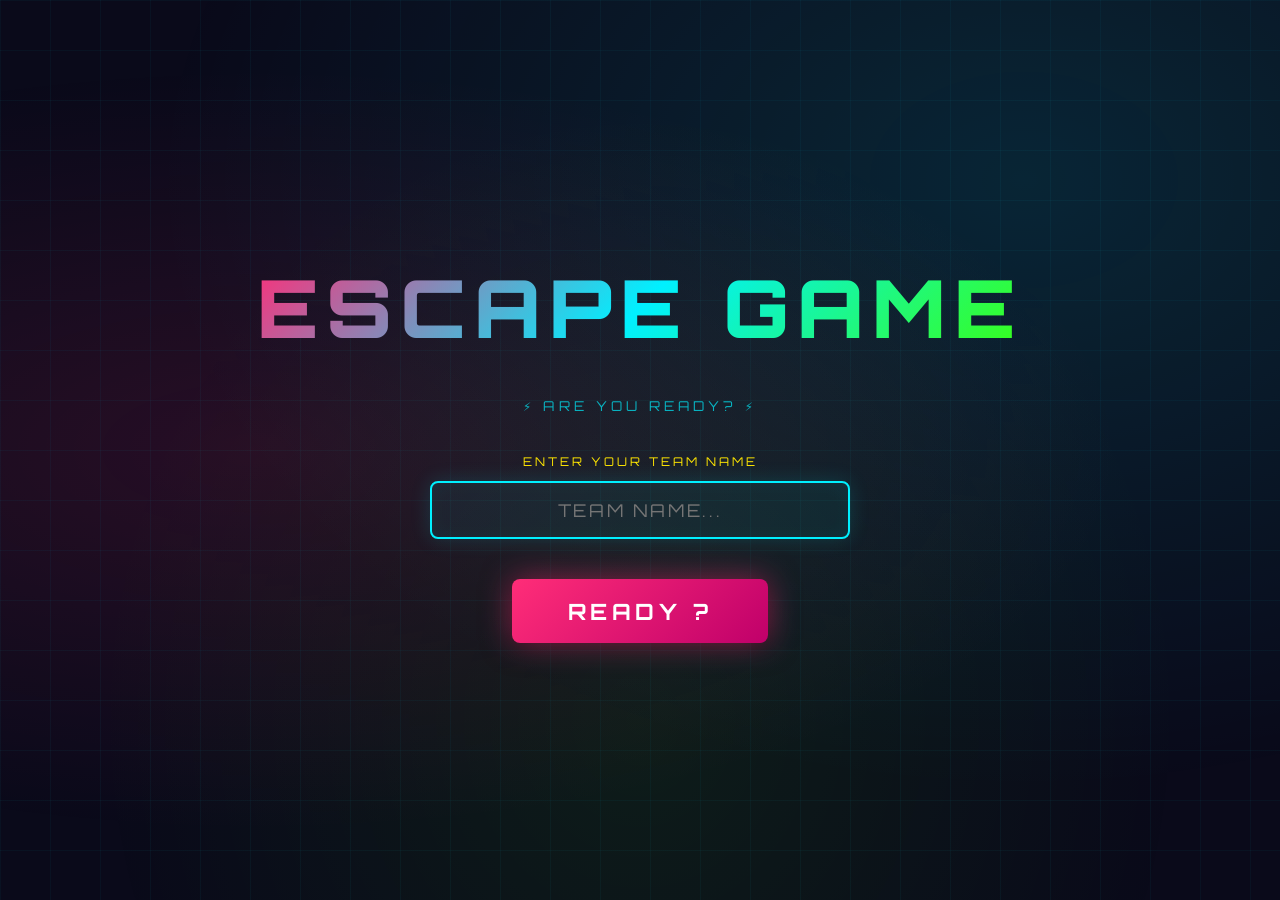
<file: index.html>
<!DOCTYPE html>
<html lang="en">
<head>
  <meta charset="UTF-8" />
  <meta name="viewport" content="width=device-width, initial-scale=1.0" />
  <title>ESCAPE GAME</title>
  <link rel="stylesheet" href="escape.css" />
</head>
<body>

<!-- ========== PAGE 1 : START ========== -->
<div id="page-start" class="page active">
  <div class="game-title">ESCAPE GAME</div>
  <div class="subtitle">⚡ ARE YOU READY? ⚡</div>

  <div class="team-input-wrapper">
    <label for="team-name">ENTER YOUR TEAM NAME</label>
    <input type="text" id="team-name" placeholder="TEAM NAME..." maxlength="30" />
  </div>

  <button class="btn-primary" onclick="startGame()">READY ?</button>
</div>


<!-- ========== PAGE 2 : POLYBE ========== -->
<div id="page-polybe" class="page">

  <div id="timer-display">20:00</div>

  <div class="riddle-card">
    <div class="riddle-location">📍 LOCATION : POLYBE</div>
    <div class="riddle-instruction">FIND THE CODE</div>

    <input type="text" id="polybe-input" placeholder="ENTER PASSWORD..." autocomplete="off"
      onkeydown="if(event.key==='Enter') checkPolybe()" />

    <div class="hints-zone">
      <div class="hints-btns">
        <button class="btn-hint" id="polybe-hint1-btn" onclick="useHint('polybe',1)">💡 HINT 1 <span style="color:#ff2d78;font-size:0.7rem;">(-10s)</span></button>
        <button class="btn-hint" id="polybe-hint2-btn" onclick="useHint('polybe',2)">💡 HINT 2 <span style="color:#ff2d78;font-size:0.7rem;">(-10s)</span></button>
      </div>
      <div id="polybe-hint1-text" class="hint-text" style="display:none;">Double the value</div>
      <div id="polybe-hint2-text" class="hint-text" style="display:none;">End is start</div>
      <button class="btn-answer" id="polybe-answer-btn" disabled onclick="showAnswer('polybe')">
        🔓 ANSWER <span style="font-size:0.7rem;">(-1min)</span>
      </button>
      <div id="polybe-answer-text" class="hint-text" style="display:none; color:#ff2d78;"></div>
    </div>

    <button class="btn-primary" onclick="checkPolybe()">VALIDATE</button>
  </div>
</div>


<!-- ========== PAGE 3 : CAFET ========== -->
<div id="page-cafet" class="page">

  <div id="timer-display-2" class="timer-clone"></div>

  <div class="riddle-card">
    <div class="riddle-location">📍 LOCATION : CAFET</div>
    <div class="riddle-instruction">FIND THE MATRICE</div>

    <div class="code-grid" style="grid-template-columns: repeat(2,1fr); gap:1rem; width:320px;">
      <input type="text" class="code-cell" id="cafet-d1" maxlength="10" placeholder="?" />
      <input type="text" class="code-cell" id="cafet-d2" maxlength="10" placeholder="?" />
      <input type="text" class="code-cell" id="cafet-d3" maxlength="10" placeholder="?" />
      <input type="text" class="code-cell" id="cafet-d4" maxlength="10" placeholder="?" />
    </div>

    <div class="hints-zone">
      <div class="hints-btns">
        <button class="btn-hint" id="cafet-hint1-btn" onclick="useHint('cafet',1)">💡 HINT 1 <span style="color:#ff2d78;font-size:0.7rem;">(-10s)</span></button>
        <button class="btn-hint" id="cafet-hint2-btn" onclick="useHint('cafet',2)">💡 HINT 2 <span style="color:#ff2d78;font-size:0.7rem;">(-10s)</span></button>
      </div>
      <div id="cafet-hint1-text" class="hint-text" style="display:none;">Look at the food</div>
      <div id="cafet-hint2-text" class="hint-text" style="display:none;">You know how to matrice thanks to Samuel</div>
      <button class="btn-answer" id="cafet-answer-btn" disabled onclick="showAnswer('cafet')">
        🔓 ANSWER <span style="font-size:0.7rem;">(-1min)</span>
      </button>
      <div id="cafet-answer-text" class="hint-text" style="display:none; color:#ff2d78;"></div>
    </div>

    <button class="btn-primary" onclick="checkCafet()">VALIDATE</button>
  </div>
</div>


<!-- ========== PAGE 4 : WAR ROOM ========== -->
<div id="page-warroom" class="page">

  <div id="timer-display-3" class="timer-clone"></div>

  <div class="riddle-card">
    <div class="riddle-location">📍 LOCATION : WAR ROOM</div>
    <div class="riddle-instruction">FIND THE SENTENCE</div>

    <input type="text" id="warroom-input" placeholder="ENTER PASSWORD..." autocomplete="off"
      onkeydown="if(event.key==='Enter') checkWarroom()" />

    <div class="hints-zone">
      <div class="hints-btns">
        <button class="btn-hint" id="warroom-hint1-btn" onclick="useHint('warroom',1)">💡 HINT 1 <span style="color:#ff2d78;font-size:0.7rem;">(-10s)</span></button>
        <button class="btn-hint" id="warroom-hint2-btn" onclick="useHint('warroom',2)">💡 HINT 2 <span style="color:#ff2d78;font-size:0.7rem;">(-10s)</span></button>
      </div>
      <div id="warroom-hint1-text" class="hint-text" style="display:none;"><img src="image.jpeg" alt="Premier empereur" width="300" height="200"></div>
      <div id="warroom-hint2-text" class="hint-text" style="display:none;">https://www.dcode.fr/chiffre-cesar</div>
      <button class="btn-answer" id="warroom-answer-btn" disabled onclick="showAnswer('warroom')">
        🔓 ANSWER <span style="font-size:0.7rem;">(-1min)</span>
      </button>
      <div id="warroom-answer-text" class="hint-text" style="display:none; color:#ff2d78;"></div>
    </div>

    <button class="btn-primary" onclick="checkWarroom()">VALIDATE</button>
  </div>
</div>


<!-- ========== PAGE 5 : SHAKER (FINAL) ========== -->
<div id="page-shaker" class="page">

  <div id="timer-display-4" class="timer-clone"></div>

  <div class="riddle-card">
    <div class="riddle-location">📍 LOCATION : SHAKER</div>
    <div class="riddle-instruction">LAST STEP — YOU'RE SO CLOSE!</div>

    <div class="hints-zone">
      <div class="hints-btns">
        <button class="btn-hint" id="shaker-hint1-btn" onclick="useHint('shaker',1)">💡 HINT 1 <span style="color:#ff2d78;font-size:0.7rem;">(-10s)</span></button>
        <button class="btn-hint" id="shaker-hint2-btn" onclick="useHint('shaker',2)">💡 HINT 2 <span style="color:#ff2d78;font-size:0.7rem;">(-10s)</span></button>
      </div>
      <div id="shaker-hint1-text" class="hint-text" style="display:none;">Sometimes, the beginning is more important than the rest.</div>
      <div id="shaker-hint2-text" class="hint-text" style="display:none;">Focus on how each word starts.</div>
      <button class="btn-answer" id="shaker-answer-btn" disabled onclick="showAnswer('shaker')">
        🔓 ANSWER <span style="font-size:0.7rem;">(-1min)</span>
      </button>
      <div id="shaker-answer-text" class="hint-text" style="display:none; color:#ff2d78;"></div>

    </div>

    <button class="btn-primary" style="font-size:1.8rem; padding:1.5rem 4rem; background:linear-gradient(135deg,#39ff14,#1a8c00); color:#000; box-shadow:0 0 40px rgba(57,255,20,0.6);"
      onclick="finishGame()">🏁 FIND !</button>
  </div>
</div>


<!-- ========== PAGE 6 : WIN ========== -->
<div id="page-win" class="page">
  <div class="win-title">🏆 ESCAPE COMPLETE 🏆</div>
  <div class="win-team" id="win-team-name"></div>
  <div class="win-time" id="win-time-display"></div>
  <div class="subtitle" style="color:#fff; opacity:0.6; margin-top:1rem;">CONGRATULATIONS! YOU MADE IT!</div>
</div>


<!-- ========== PAGE 7 : GAME OVER ========== -->
<div id="page-gameover" class="page">
  <div class="gameover-text">⏱ TIME'S UP!</div>
  <div class="gameover-text" style="font-size:clamp(1rem,3vw,2rem); margin-top:1rem; opacity:0.85;">
    GO SEE THE GAME MASTERS,<br/>YOU BUNCH OF LOSERS 😂
  </div>
</div>


<!-- ========== SUCCESS OVERLAY ========== -->
<div class="success-overlay" id="success-overlay">
  <div class="success-text">WELL DONE! 🎉</div>
  <div class="success-next" id="success-next-text"></div>
  <button class="btn-primary" onclick="nextStage()" id="success-continue-btn" style="margin-top:1rem;">CONTINUE →</button>
</div>

<!-- PARTICLES -->
<div class="particles" id="particles"></div>


<script>
// ===================== CONFIG =====================
// MODIFIE ICI LES REPONSES
const ANSWERS = {
  polybe:  '176ADMIN',
  cafet:   '-453|2834|263|-953',  // haut-gauche | haut-droite | bas-gauche | bas-droite
  warroom: 'happy birthday',
  shaker:  'Well done youve won look under the table near the door leading to the balcony'
};

// ===================== STATE =====================
let totalSeconds = 20 * 60;
let timerInterval = null;
let nextStageName = '';
let hintUsed = {
  polybe:  [false, false],
  cafet:   [false, false],
  warroom: [false, false],
  shaker:  [false, false]
};
let teamName = 'TEAM';

// ===================== TIMER =====================
function startTimer() {
  timerInterval = setInterval(() => {
    totalSeconds--;
    if (totalSeconds <= 0) {
      totalSeconds = 0;
      updateTimerDisplays();
      clearInterval(timerInterval);
      gameOver();
      return;
    }
    updateTimerDisplays();
  }, 1000);
}

function updateTimerDisplays() {
  const m = Math.floor(totalSeconds / 60);
  const s = totalSeconds % 60;
  const str = String(m).padStart(2, '0') + ':' + String(s).padStart(2, '0');
  document.querySelectorAll('[id^="timer-display"]').forEach(el => {
    el.textContent = str;
    el.classList.remove('warning', 'danger');
    if (totalSeconds <= 60) el.classList.add('danger');
    else if (totalSeconds <= 5 * 60) el.classList.add('warning');
  });
}

function penaltySeconds(sec) {
  totalSeconds = Math.max(0, totalSeconds - sec);
  updateTimerDisplays();
  flashPenalty();
  if (totalSeconds === 0) { clearInterval(timerInterval); gameOver(); }
}

function flashPenalty() {
  document.body.classList.add('penalty-flash');
  setTimeout(() => document.body.classList.remove('penalty-flash'), 500);
}

// ===================== NAVIGATION =====================
function showPage(id) {
  document.querySelectorAll('.page').forEach(p => p.classList.remove('active'));
  const pg = document.getElementById('page-' + id);
  if (pg) pg.classList.add('active');
  updateTimerDisplays();
}

function startGame() {
  teamName = document.getElementById('team-name').value.trim() || 'TEAM';
  showPage('polybe');
  startTimer();
}

// ===================== HINTS =====================
function useHint(stage, num) {
  const idx = num - 1;
  if (hintUsed[stage][idx]) return;
  hintUsed[stage][idx] = true;

  const btn = document.getElementById(stage + '-hint' + num + '-btn');
  btn.classList.add('used');
  btn.disabled = true;

  const textEl = document.getElementById(stage + '-hint' + num + '-text');
  textEl.style.display = 'block';

  penaltySeconds(10);

  if (hintUsed[stage][0] && hintUsed[stage][1]) {
    const ansBtn = document.getElementById(stage + '-answer-btn');
    if (ansBtn) ansBtn.disabled = false;
  }
}

function showAnswer(stage) {
  penaltySeconds(60);
  const answer = ANSWERS[stage];
  if (answer) {
    const el = document.getElementById(stage + '-answer-text');
    if (el) {
      el.textContent = '✅ ANSWER : ' + answer.toUpperCase();
      el.style.display = 'block';
    }
  }
}

// ===================== SUCCESS =====================
function showSuccess(nextText, stageIndex) {
  nextStageName = stageIndex;
  document.getElementById('success-next-text').textContent = nextText;
  document.getElementById('success-overlay').classList.add('show');
  spawnParticles();
}

function nextStage() {
  document.getElementById('success-overlay').classList.remove('show');
  const stages = ['polybe', 'cafet', 'warroom', 'shaker'];
  showPage(stages[nextStageName]);
}

// ===================== POLYBE =====================
function checkPolybe() {
  const val = document.getElementById('polybe-input').value.trim().toUpperCase();
  if (val === ANSWERS.polybe.toUpperCase()) {
    document.getElementById('polybe-input').value = '';
    showSuccess('GO TO THE CAFET! 🥤', 1);
  } else {
    penaltySeconds(10);
    shakeEl(document.getElementById('polybe-input'));
  }
}

// ===================== CAFET =====================
function checkCafet() {
  const d1 = document.getElementById('cafet-d1').value.trim();
  const d2 = document.getElementById('cafet-d2').value.trim();
  const d3 = document.getElementById('cafet-d3').value.trim();
  const d4 = document.getElementById('cafet-d4').value.trim();
  const code = d1 + '|' + d2 + '|' + d3 + '|' + d4;
  if (code === ANSWERS.cafet) {
    showSuccess('GO TO THE WAR ROOM! 🗺️', 2);
  } else {
    penaltySeconds(10);
    ['cafet-d1', 'cafet-d2', 'cafet-d3', 'cafet-d4'].forEach(id => shakeEl(document.getElementById(id)));
  }
}

// ===================== WAR ROOM =====================
function checkWarroom() {
  const val = document.getElementById('warroom-input').value.trim().toLowerCase();
  if (val === ANSWERS.warroom.toLowerCase()) {
    document.getElementById('warroom-input').value = '';
    showSuccess('GO TO THE SHAKER! 🍹', 3);
  } else {
    penaltySeconds(10);
    shakeEl(document.getElementById('warroom-input'));
  }
}

// ===================== FINISH =====================
function finishGame() {
  clearInterval(timerInterval);
  document.getElementById('win-team-name').textContent = teamName.toUpperCase();
  document.getElementById('win-time-display').textContent =
    '⏱ TIME LEFT : ' + String(Math.floor(totalSeconds / 60)).padStart(2, '0') + ':' + String(totalSeconds % 60).padStart(2, '0');
  showPage('win');
  spawnParticles();
}

// ===================== GAME OVER =====================
function gameOver() {
  showPage('gameover');
}

// ===================== PARTICLES =====================
function spawnParticles() {
  const container = document.getElementById('particles');
  container.innerHTML = '';
  const colors = ['#39ff14', '#ff2d78', '#00f0ff', '#ffe600', '#fff'];
  for (let i = 0; i < 60; i++) {
    const p = document.createElement('div');
    p.className = 'particle';
    p.style.left = Math.random() * 100 + 'vw';
    p.style.top = '-20px';
    p.style.background = colors[Math.floor(Math.random() * colors.length)];
    p.style.width = (6 + Math.random() * 10) + 'px';
    p.style.height = p.style.width;
    p.style.borderRadius = Math.random() > 0.5 ? '50%' : '2px';
    p.style.animationDuration = (1.5 + Math.random() * 2) + 's';
    p.style.animationDelay = (Math.random() * 1) + 's';
    container.appendChild(p);
  }
  setTimeout(() => container.innerHTML = '', 4000);
}

// ===================== UTILS =====================
function shakeEl(el) {
  el.classList.remove('shake');
  void el.offsetWidth;
  el.classList.add('shake');
  setTimeout(() => el.classList.remove('shake'), 400);
}

// Timer clones styling
function syncTimerClones() {
  document.querySelectorAll('.timer-clone').forEach(el => {
    el.style.cssText = `
      font-family: 'Orbitron', monospace;
      font-size: clamp(3rem, 10vw, 6rem);
      font-weight: 900;
      text-align: center;
      color: var(--neon-green);
      text-shadow: 0 0 20px rgba(57,255,20,0.8), 0 0 60px rgba(57,255,20,0.4);
      letter-spacing: 0.05em;
      padding: 0.5rem 2rem;
      border: 3px solid rgba(57,255,20,0.3);
      border-radius: 16px;
      background: rgba(57,255,20,0.05);
      min-width: 320px;
      margin-bottom: 1rem;
    `;
  });
  updateTimerDisplays();
}

window.addEventListener('load', syncTimerClones);
</script>
</body>
</html>
</file>
<file: escape.css>
@import url('https://fonts.googleapis.com/css2?family=Orbitron:wght@400;700;900&family=Rajdhani:wght@400;600;700&display=swap');

:root {
  --neon-green: #39ff14;
  --neon-pink: #ff2d78;
  --neon-blue: #00f0ff;
  --neon-yellow: #ffe600;
  --dark-bg: #0a0a1a;
  --card-bg: rgba(255,255,255,0.05);
  --border-glow: rgba(0,240,255,0.4);
}

* {
  box-sizing: border-box;
  margin: 0;
  padding: 0;
}

body {
  font-family: 'Rajdhani', sans-serif;
  background: var(--dark-bg);
  color: #fff;
  min-height: 100vh;
  overflow-x: hidden;
}

/* ANIMATED BACKGROUND */
body::before {
  content: '';
  position: fixed;
  inset: 0;
  background:
    radial-gradient(ellipse at 20% 50%, rgba(255,45,120,0.12) 0%, transparent 60%),
    radial-gradient(ellipse at 80% 20%, rgba(0,240,255,0.12) 0%, transparent 60%),
    radial-gradient(ellipse at 50% 80%, rgba(57,255,20,0.08) 0%, transparent 60%);
  animation: bgPulse 6s ease-in-out infinite alternate;
  pointer-events: none;
  z-index: 0;
}

@keyframes bgPulse {
  0% { opacity: 0.6; }
  100% { opacity: 1; }
}

/* GRID OVERLAY */
body::after {
  content: '';
  position: fixed;
  inset: 0;
  background-image:
    linear-gradient(rgba(0,240,255,0.04) 1px, transparent 1px),
    linear-gradient(90deg, rgba(0,240,255,0.04) 1px, transparent 1px);
  background-size: 50px 50px;
  pointer-events: none;
  z-index: 0;
}

/* PAGES */
.page {
  display: none;
  position: relative;
  z-index: 1;
  min-height: 100vh;
  align-items: center;
  justify-content: center;
  flex-direction: column;
  padding: 2rem;
}

.page.active {
  display: flex;
}

/* START PAGE */
#page-start {
  gap: 2.5rem;
}

.game-title {
  font-family: 'Orbitron', monospace;
  font-size: clamp(2.5rem, 8vw, 5rem);
  font-weight: 900;
  text-align: center;
  background: linear-gradient(135deg, var(--neon-pink), var(--neon-blue), var(--neon-green));
  -webkit-background-clip: text;
  -webkit-text-fill-color: transparent;
  background-clip: text;
  text-shadow: none;
  animation: titleFlicker 3s ease-in-out infinite;
  letter-spacing: 0.1em;
}

@keyframes titleFlicker {
  0%, 95%, 100% { opacity: 1; }
  96% { opacity: 0.8; }
  97% { opacity: 1; }
  98% { opacity: 0.6; }
}

.subtitle {
  font-family: 'Orbitron', monospace;
  font-size: 0.85rem;
  letter-spacing: 0.3em;
  color: var(--neon-blue);
  text-align: center;
  opacity: 0.7;
}

.team-input-wrapper {
  display: flex;
  flex-direction: column;
  align-items: center;
  gap: 0.75rem;
  width: 100%;
  max-width: 420px;
}

.team-input-wrapper label {
  font-family: 'Orbitron', monospace;
  font-size: 0.75rem;
  letter-spacing: 0.25em;
  color: var(--neon-yellow);
  text-transform: uppercase;
}

/* INPUTS NORMAUX (pas les cases cafet) */
input[type="text"]:not(.code-cell), input[type="password"] {
  width: 100%;
  background: rgba(0,240,255,0.05);
  border: 2px solid var(--neon-blue);
  border-radius: 8px;
  padding: 1rem 1.5rem;
  font-family: 'Orbitron', monospace;
  font-size: 1.1rem;
  color: #fff;
  text-align: center;
  letter-spacing: 0.15em;
  outline: none;
  transition: all 0.3s;
  box-shadow: 0 0 20px rgba(0,240,255,0.15), inset 0 0 20px rgba(0,240,255,0.05);
}

input[type="text"]:not(.code-cell):focus, input[type="password"]:focus {
  border-color: var(--neon-pink);
  box-shadow: 0 0 30px rgba(255,45,120,0.4), inset 0 0 20px rgba(255,45,120,0.1);
}

/* BUTTONS */
.btn-primary {
  font-family: 'Orbitron', monospace;
  font-size: 1.4rem;
  font-weight: 700;
  letter-spacing: 0.2em;
  padding: 1.1rem 3.5rem;
  background: linear-gradient(135deg, var(--neon-pink), #c0006a);
  border: none;
  border-radius: 8px;
  color: #fff;
  cursor: pointer;
  position: relative;
  overflow: hidden;
  transition: transform 0.2s, box-shadow 0.2s;
  box-shadow: 0 0 30px rgba(255,45,120,0.5), 0 4px 15px rgba(0,0,0,0.4);
  text-transform: uppercase;
}

.btn-primary::before {
  content: '';
  position: absolute;
  inset: 0;
  background: linear-gradient(135deg, rgba(255,255,255,0.2), transparent);
  opacity: 0;
  transition: opacity 0.3s;
}

.btn-primary:hover {
  transform: translateY(-3px) scale(1.03);
  box-shadow: 0 0 50px rgba(255,45,120,0.8), 0 8px 25px rgba(0,0,0,0.4);
}

.btn-primary:hover::before { opacity: 1; }
.btn-primary:active { transform: translateY(0) scale(0.98); }

.btn-answer {
  font-family: 'Orbitron', monospace;
  font-size: 0.9rem;
  letter-spacing: 0.15em;
  padding: 0.8rem 2rem;
  background: linear-gradient(135deg, var(--neon-green), #1a8c00);
  border: none;
  border-radius: 8px;
  color: #000;
  cursor: pointer;
  font-weight: 700;
  transition: all 0.2s;
  box-shadow: 0 0 20px rgba(57,255,20,0.4);
  text-transform: uppercase;
}

.btn-answer:disabled {
  opacity: 0.3;
  cursor: not-allowed;
  box-shadow: none;
  filter: grayscale(1);
}

.btn-answer:not(:disabled):hover {
  transform: translateY(-2px);
  box-shadow: 0 0 35px rgba(57,255,20,0.7);
}

.btn-hint {
  font-family: 'Orbitron', monospace;
  font-size: 0.75rem;
  letter-spacing: 0.1em;
  padding: 0.65rem 1.4rem;
  background: transparent;
  border: 2px solid var(--neon-yellow);
  border-radius: 8px;
  color: var(--neon-yellow);
  cursor: pointer;
  font-weight: 600;
  transition: all 0.2s;
  text-transform: uppercase;
}

.btn-hint:hover {
  background: rgba(255,230,0,0.1);
  box-shadow: 0 0 20px rgba(255,230,0,0.4);
}

.btn-hint.used {
  opacity: 0.4;
  cursor: not-allowed;
  border-color: #555;
  color: #555;
}

/* TIMER */
#timer-display {
  font-family: 'Orbitron', monospace;
  font-size: clamp(3rem, 10vw, 6rem);
  font-weight: 900;
  text-align: center;
  color: var(--neon-green);
  text-shadow:
    0 0 20px rgba(57,255,20,0.8),
    0 0 60px rgba(57,255,20,0.4),
    0 0 100px rgba(57,255,20,0.2);
  animation: timerPulse 1s ease-in-out infinite;
  letter-spacing: 0.05em;
  padding: 0.5rem 2rem;
  border: 3px solid rgba(57,255,20,0.3);
  border-radius: 16px;
  background: rgba(57,255,20,0.05);
  min-width: 320px;
}

#timer-display.warning {
  color: var(--neon-yellow);
  text-shadow:
    0 0 20px rgba(255,230,0,0.8),
    0 0 60px rgba(255,230,0,0.4);
  border-color: rgba(255,230,0,0.3);
  background: rgba(255,230,0,0.05);
  animation: timerPulse 0.5s ease-in-out infinite;
}

#timer-display.danger {
  color: var(--neon-pink);
  text-shadow:
    0 0 20px rgba(255,45,120,0.8),
    0 0 60px rgba(255,45,120,0.4);
  border-color: rgba(255,45,120,0.3);
  background: rgba(255,45,120,0.05);
  animation: timerPulse 0.25s ease-in-out infinite;
}

@keyframes timerPulse {
  0%, 100% { transform: scale(1); }
  50% { transform: scale(1.02); }
}

/* RIDDLE CARD */
.riddle-card {
  background: rgba(255,255,255,0.04);
  border: 2px solid var(--border-glow);
  border-radius: 20px;
  padding: 2.5rem;
  width: 100%;
  max-width: 520px;
  display: flex;
  flex-direction: column;
  align-items: center;
  gap: 1.5rem;
  box-shadow: 0 0 40px rgba(0,240,255,0.1), inset 0 0 40px rgba(0,240,255,0.02);
  backdrop-filter: blur(10px);
}

.riddle-location {
  font-family: 'Orbitron', monospace;
  font-size: 0.7rem;
  letter-spacing: 0.4em;
  color: var(--neon-blue);
  opacity: 0.8;
  text-transform: uppercase;
  background: rgba(0,240,255,0.1);
  padding: 0.4rem 1.2rem;
  border-radius: 20px;
  border: 1px solid rgba(0,240,255,0.3);
}

.riddle-instruction {
  font-family: 'Orbitron', monospace;
  font-size: clamp(1.2rem, 4vw, 2rem);
  font-weight: 700;
  text-align: center;
  color: var(--neon-yellow);
  text-shadow: 0 0 20px rgba(255,230,0,0.5);
  letter-spacing: 0.05em;
}

/* CODE GRID */
.code-grid {
  display: grid;
  gap: 1rem;
}

/* CASES DE LA CAFET */
.code-cell {
  background: rgba(255,45,120,0.07);
  border: 3px solid rgba(255,45,120,0.5);
  border-radius: 12px;
  font-family: 'Orbitron', monospace;
  font-size: 1.2rem;
  font-weight: 900;
  color: var(--neon-pink);
  text-align: center;
  outline: none;
  transition: all 0.3s;
  box-shadow: 0 0 15px rgba(255,45,120,0.15);
  caret-color: var(--neon-pink);
  width: 100%;
  padding: 1rem 0.5rem;
  letter-spacing: 0.1em;
}

.code-cell:focus {
  border-color: var(--neon-pink);
  box-shadow: 0 0 30px rgba(255,45,120,0.5), inset 0 0 15px rgba(255,45,120,0.1);
  background: rgba(255,45,120,0.12);
}

/* HINTS ZONE */
.hints-zone {
  display: flex;
  flex-direction: column;
  align-items: center;
  gap: 1rem;
  width: 100%;
}

.hints-btns {
  display: flex;
  gap: 1rem;
  flex-wrap: wrap;
  justify-content: center;
}

.hint-text {
  font-family: 'Rajdhani', sans-serif;
  font-size: 1.1rem;
  font-weight: 600;
  color: var(--neon-yellow);
  background: rgba(255,230,0,0.08);
  border: 1px solid rgba(255,230,0,0.3);
  border-radius: 8px;
  padding: 0.75rem 1.5rem;
  text-align: center;
  animation: fadeIn 0.4s ease;
  max-width: 400px;
}

@keyframes fadeIn {
  from { opacity: 0; transform: translateY(10px); }
  to { opacity: 1; transform: translateY(0); }
}

.penalty-flash {
  animation: redFlash 0.5s ease;
}

@keyframes redFlash {
  0%, 100% { background: var(--dark-bg); }
  50% { background: rgba(255,45,120,0.3); }
}

/* SUCCESS OVERLAY */
.success-overlay {
  display: none;
  position: fixed;
  inset: 0;
  background: linear-gradient(135deg, #003d00, #006600, #003d00);
  z-index: 100;
  align-items: center;
  justify-content: center;
  flex-direction: column;
  gap: 2rem;
  animation: successBurst 0.5s ease;
}

.success-overlay.show { display: flex; }

@keyframes successBurst {
  0% { opacity: 0; transform: scale(0.9); }
  100% { opacity: 1; transform: scale(1); }
}

.success-text {
  font-family: 'Orbitron', monospace;
  font-size: clamp(3rem, 12vw, 7rem);
  font-weight: 900;
  color: var(--neon-green);
  text-shadow: 0 0 40px rgba(57,255,20,1), 0 0 80px rgba(57,255,20,0.6);
  animation: successGlow 1s ease-in-out infinite alternate;
  text-align: center;
}

@keyframes successGlow {
  from { text-shadow: 0 0 40px rgba(57,255,20,1), 0 0 80px rgba(57,255,20,0.6); }
  to { text-shadow: 0 0 60px rgba(57,255,20,1), 0 0 120px rgba(57,255,20,0.8), 0 0 200px rgba(57,255,20,0.4); }
}

.success-next {
  font-family: 'Orbitron', monospace;
  font-size: clamp(1rem, 3vw, 1.8rem);
  color: #fff;
  letter-spacing: 0.1em;
  text-align: center;
  opacity: 0.9;
}

/* GAME OVER PAGE */
#page-gameover {
  background: linear-gradient(135deg, #1a0000, #3d0000, #1a0000);
  gap: 2rem;
}

#page-gameover::before {
  background:
    radial-gradient(ellipse at 50% 50%, rgba(255,0,0,0.2) 0%, transparent 70%);
  animation: none;
}

.gameover-text {
  font-family: 'Orbitron', monospace;
  font-size: clamp(1.5rem, 5vw, 3.5rem);
  font-weight: 900;
  color: #ff2222;
  text-shadow: 0 0 30px rgba(255,34,34,0.8), 0 0 60px rgba(255,34,34,0.4);
  text-align: center;
  letter-spacing: 0.05em;
  line-height: 1.3;
  animation: gameoverPulse 1s ease-in-out infinite alternate;
}

@keyframes gameoverPulse {
  from { text-shadow: 0 0 30px rgba(255,34,34,0.8); }
  to { text-shadow: 0 0 60px rgba(255,34,34,1), 0 0 120px rgba(255,34,34,0.6); }
}

/* FINAL PAGE */
#page-shaker .riddle-instruction {
  font-size: clamp(1.5rem, 5vw, 2.5rem);
}

.team-name-display {
  font-family: 'Orbitron', monospace;
  font-size: 1rem;
  color: var(--neon-blue);
  letter-spacing: 0.2em;
  opacity: 0.7;
}

/* CONFETTI PARTICLES */
.particles {
  position: fixed;
  inset: 0;
  pointer-events: none;
  z-index: 99;
  overflow: hidden;
}

.particle {
  position: absolute;
  width: 8px;
  height: 8px;
  border-radius: 50%;
  animation: fall linear forwards;
}

@keyframes fall {
  0% { transform: translateY(-20px) rotate(0deg); opacity: 1; }
  100% { transform: translateY(100vh) rotate(720deg); opacity: 0; }
}

/* WIN PAGE */
#page-win {
  background: linear-gradient(135deg, #001a33, #003366, #001a33);
  gap: 2rem;
  text-align: center;
}

.win-title {
  font-family: 'Orbitron', monospace;
  font-size: clamp(2rem, 8vw, 5rem);
  font-weight: 900;
  background: linear-gradient(135deg, var(--neon-yellow), var(--neon-green), var(--neon-blue));
  -webkit-background-clip: text;
  -webkit-text-fill-color: transparent;
  background-clip: text;
  animation: winShine 2s linear infinite;
}

@keyframes winShine {
  0% { filter: brightness(1); }
  50% { filter: brightness(1.3); }
  100% { filter: brightness(1); }
}

.win-time {
  font-family: 'Orbitron', monospace;
  font-size: clamp(1rem, 3vw, 1.5rem);
  color: var(--neon-green);
  letter-spacing: 0.1em;
}

.win-team {
  font-family: 'Orbitron', monospace;
  font-size: clamp(1.5rem, 5vw, 3rem);
  font-weight: 700;
  color: var(--neon-yellow);
  text-shadow: 0 0 30px rgba(255,230,0,0.6);
}

/* ERROR SHAKE */
@keyframes shake {
  0%, 100% { transform: translateX(0); }
  20% { transform: translateX(-10px); }
  40% { transform: translateX(10px); }
  60% { transform: translateX(-8px); }
  80% { transform: translateX(8px); }
}

.shake { animation: shake 0.4s ease; }

/* SCROLLBAR */
::-webkit-scrollbar { width: 6px; }
::-webkit-scrollbar-track { background: var(--dark-bg); }
::-webkit-scrollbar-thumb { background: var(--neon-blue); border-radius: 3px; }

/* RESPONSIVE */
@media (max-width: 480px) {
  .riddle-card { padding: 1.5rem; }
  .code-cell { font-size: 1rem; }
  #timer-display { min-width: 260px; font-size: 2.5rem; }
}
</file>
